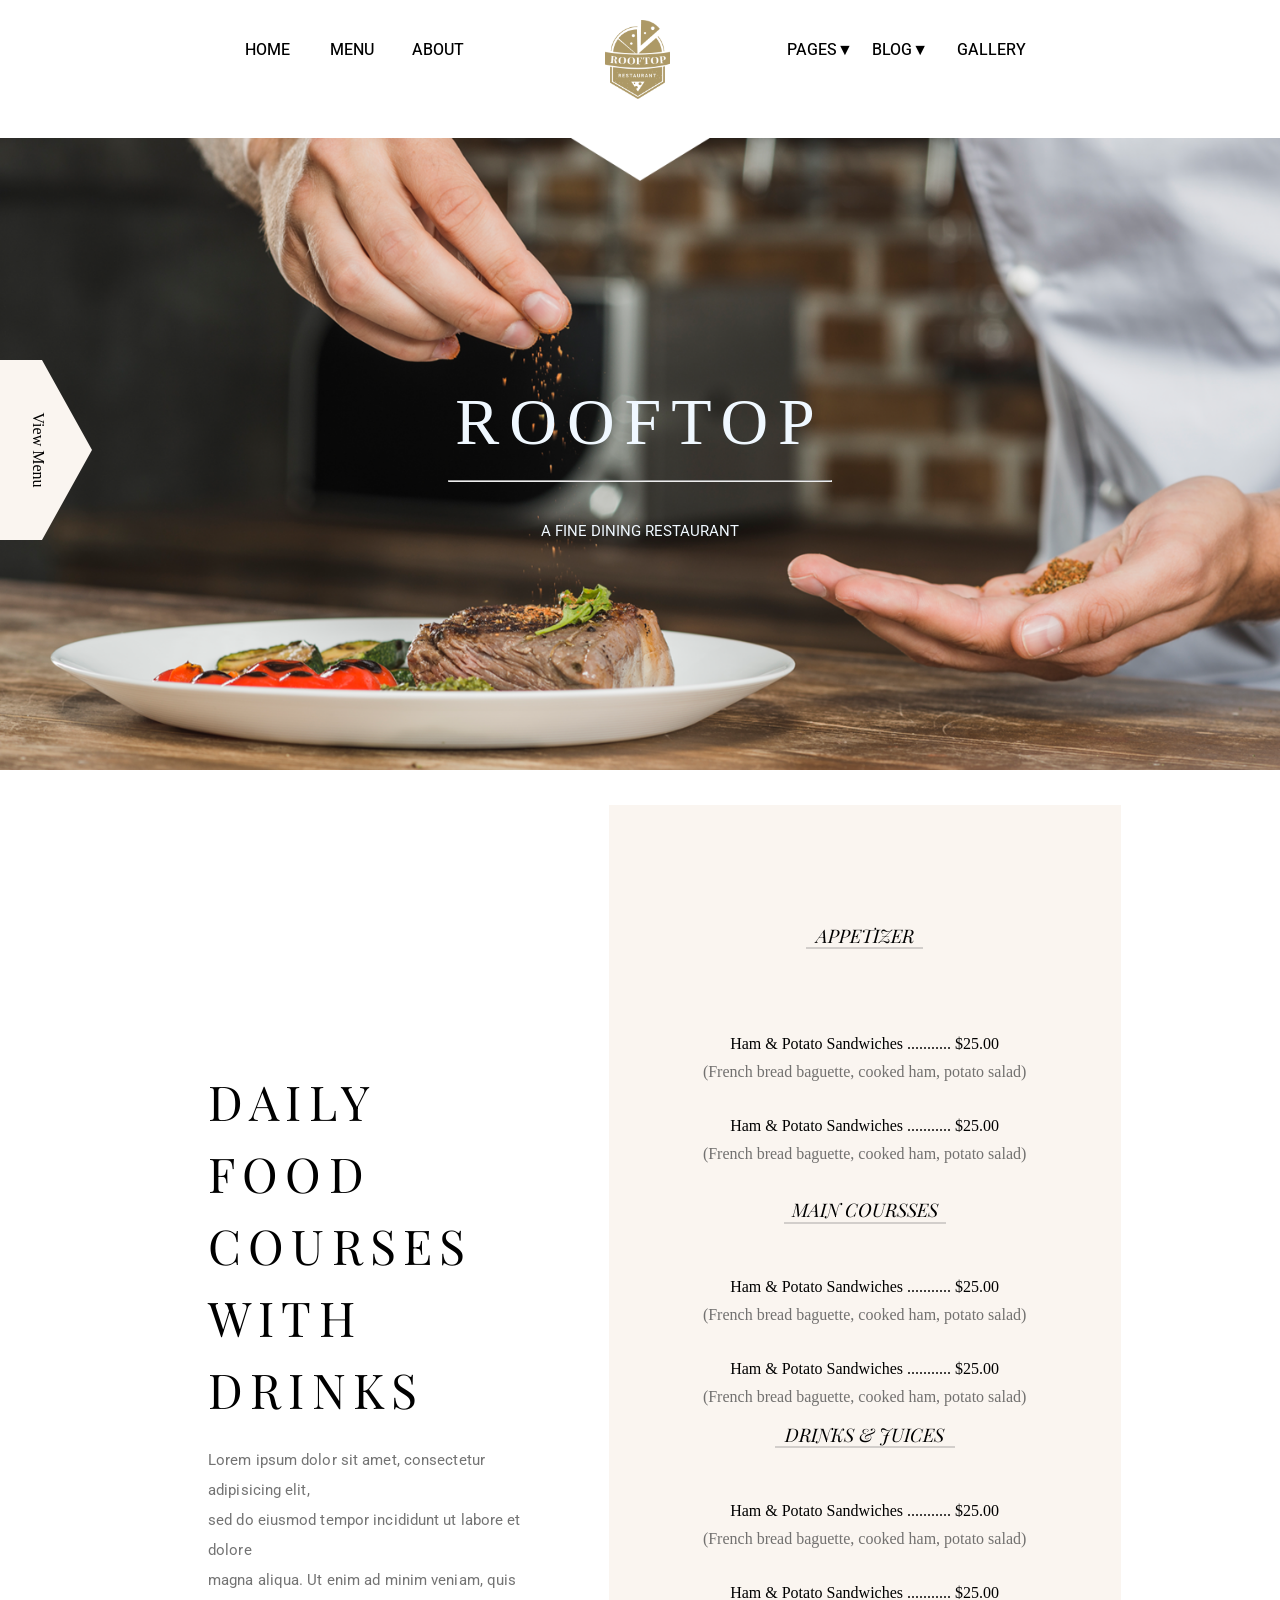
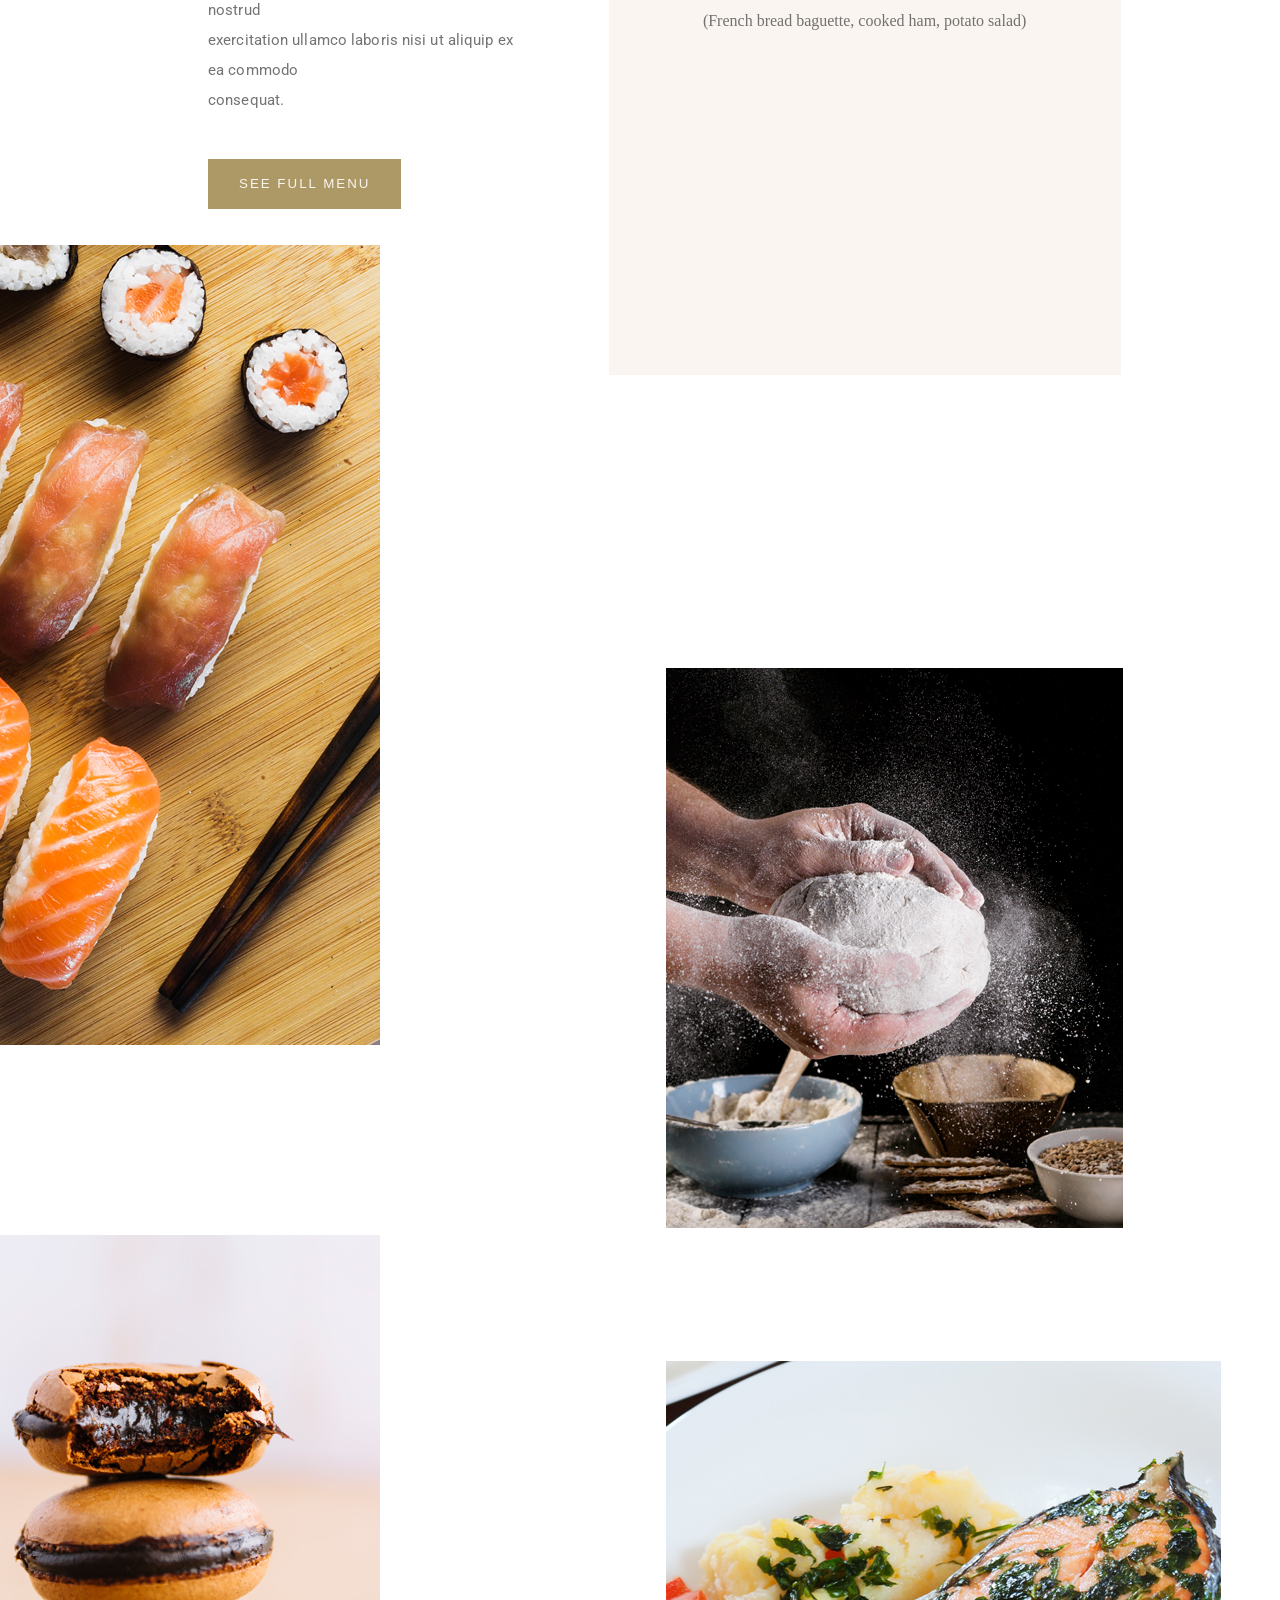
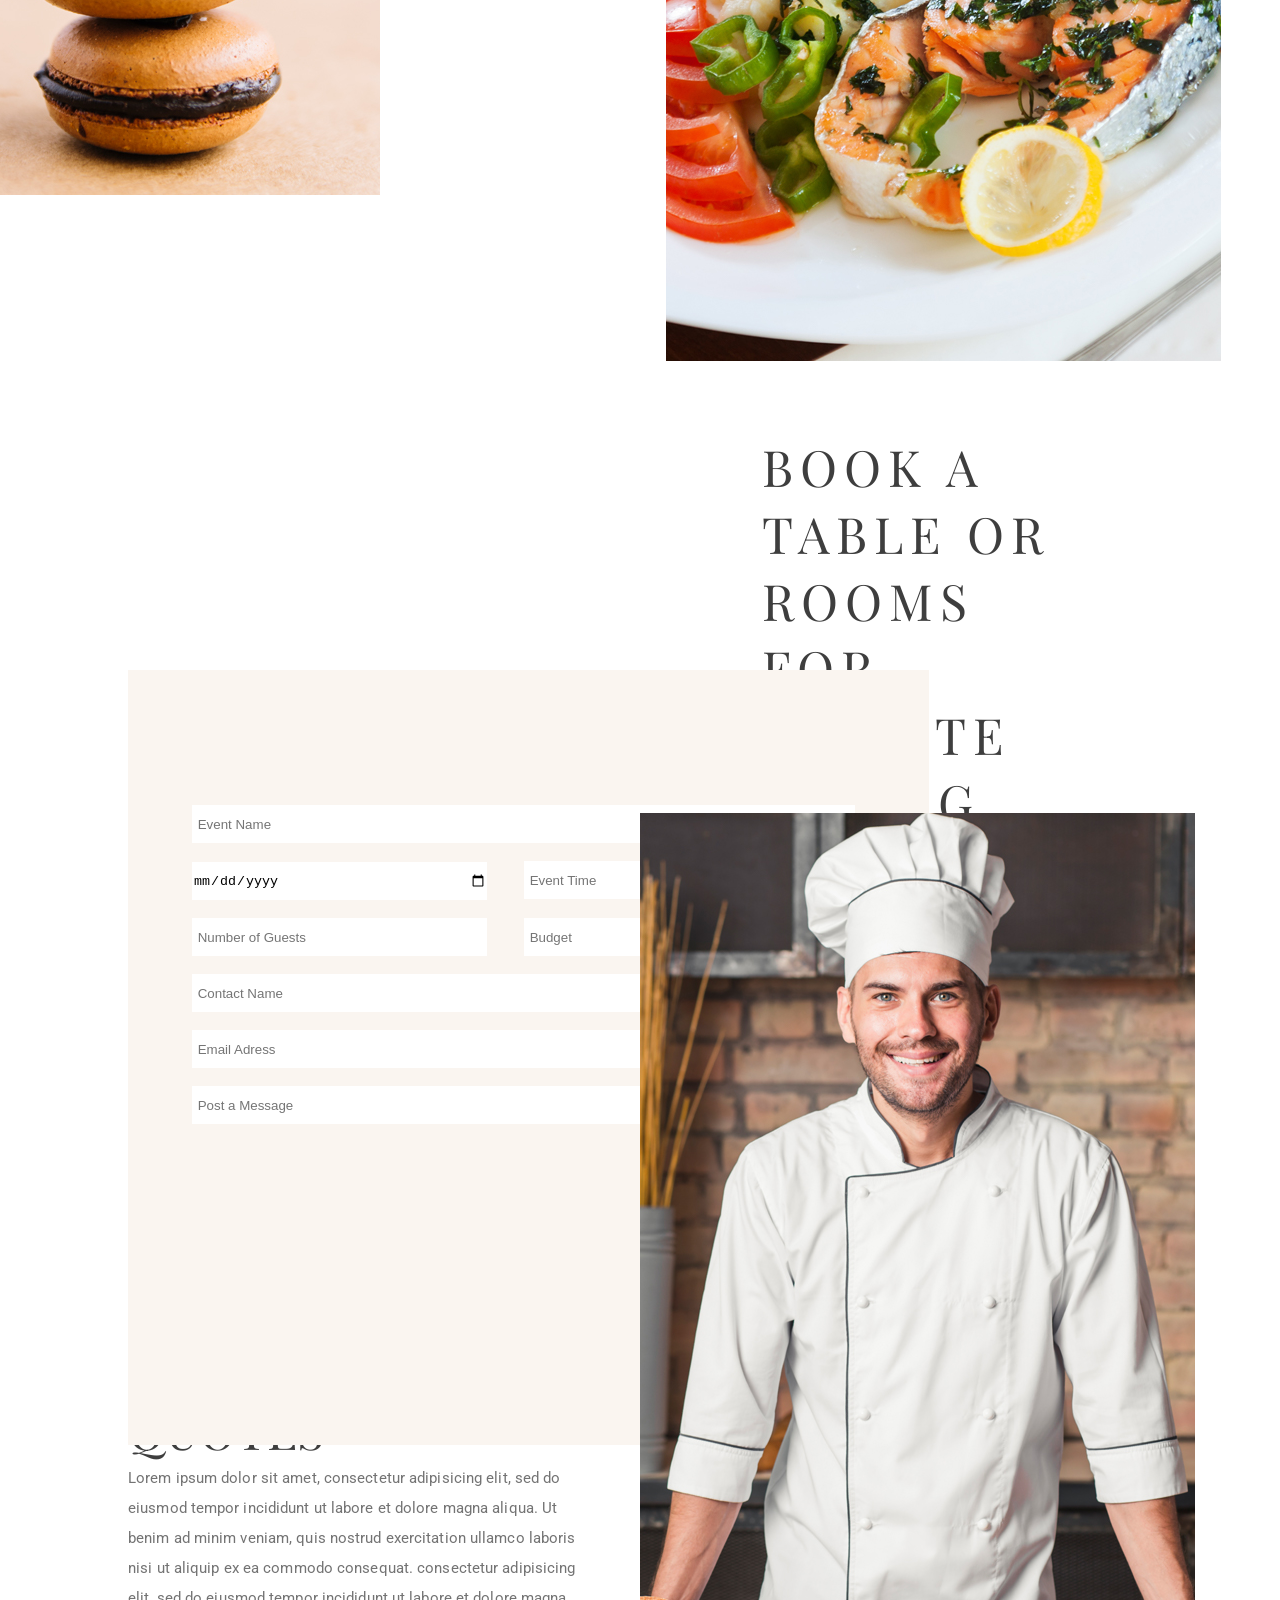
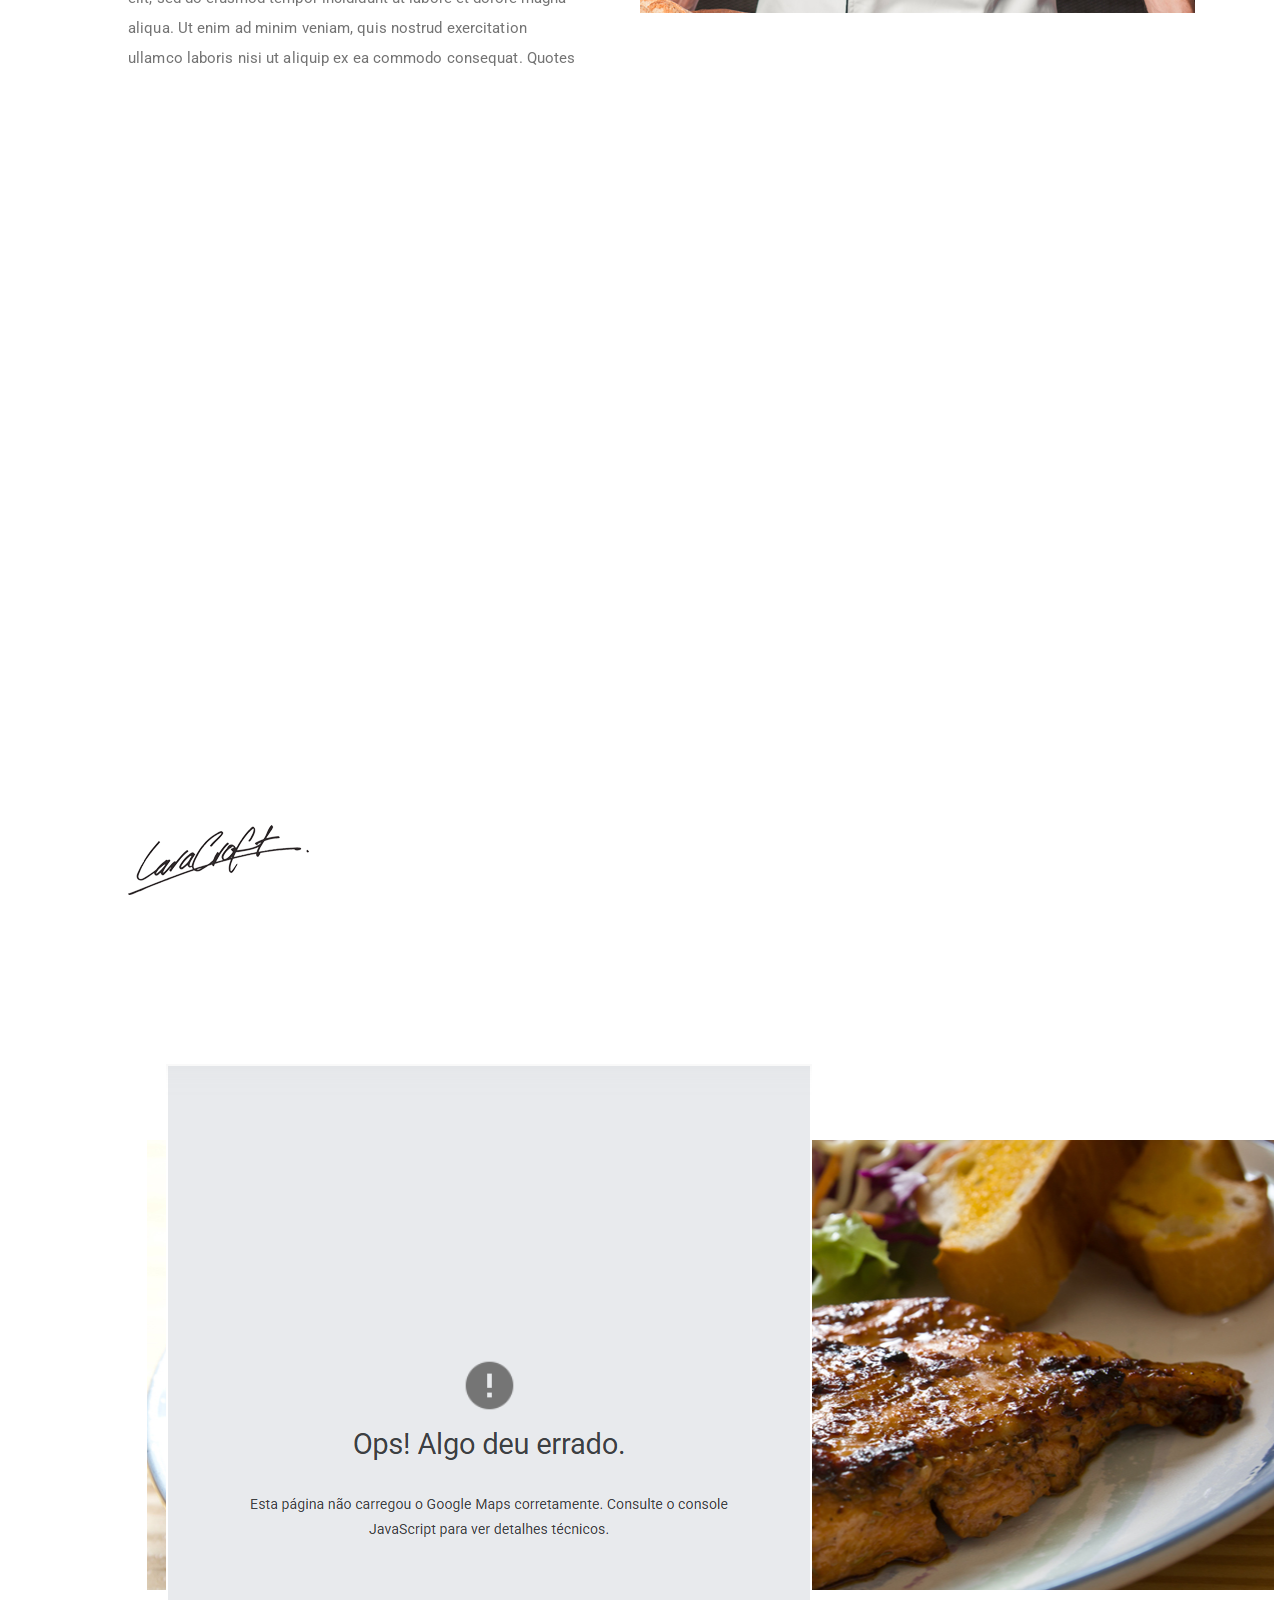
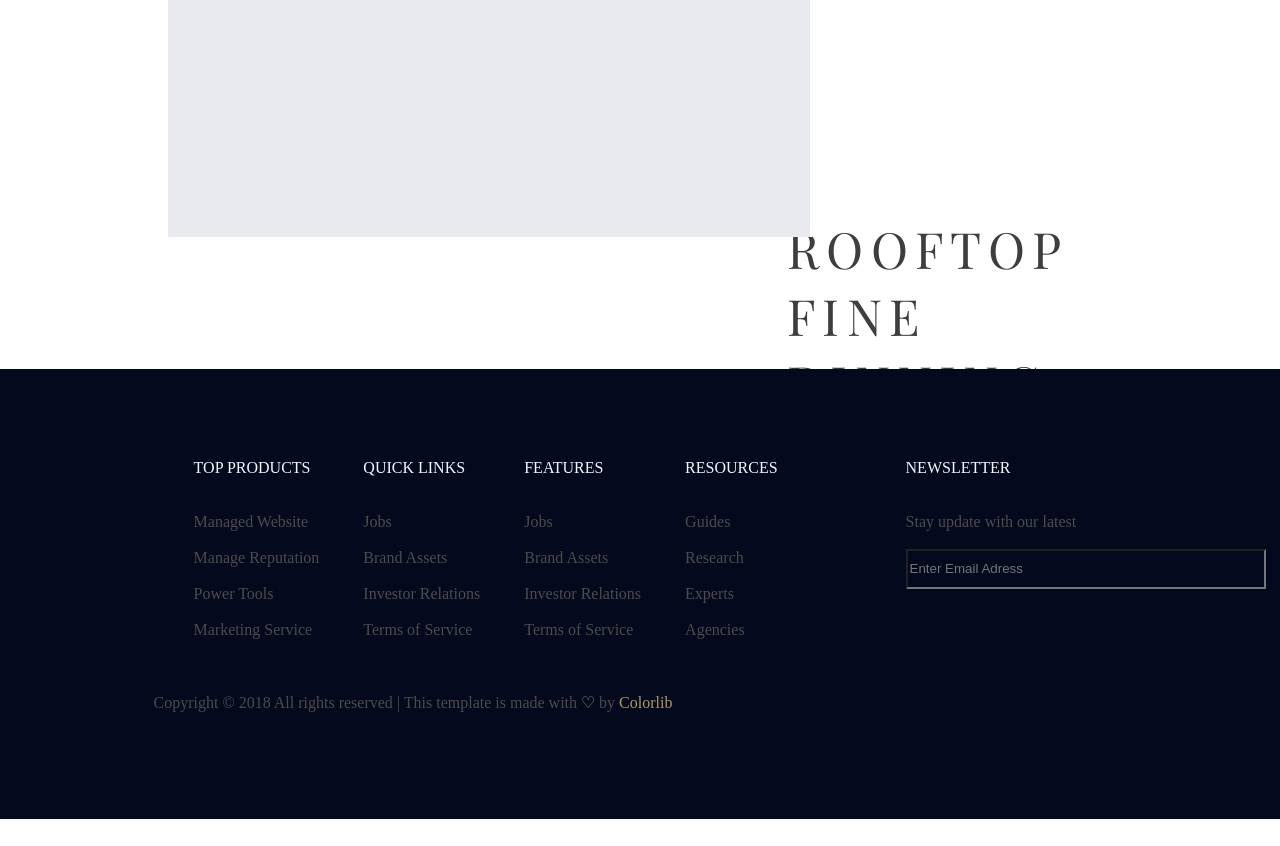
<file: ROOFTOP - SITE FINAL/INDEX.HTML>
<!DOCTYPE html>
<html lang="en">

<head>
    <meta charset="UTF-8">
    <meta name="viewport" content="width=device-width, initial-scale=1.0">
    <title>Rooftop Restaurant</title>
    <link rel="stylesheet" href="style.css">
</head>

<body>
    <div class="botaos-do-lado">
        <div class="view"><a href="">View Menu</a></div>
        <div class="book"><a href="">Book a table</a></div>
    </div>
    <header>
        <ul class="cabecalho">
            <li><a href="INDEX.HTML">Home</a></li>
            <li><a href="menu.html">Menu</a></li>
            <li><a href="about.html" class="about-espaco">About</a></li>
            <li id="logo"><img src="logo-rooftop.png"></li>
            <li class="button-collapse"><a href="INDEX.HTML">Pages▼</a>
                <ul>
                    <div class="dropdown">
                        <li>Contacts</li>
                        <br>
                        <li>Elements</li>
                    </div>
                </ul>
            </li>
            <li class="button-collapse"><a href="INDEX.HTML">Blog▼</a>
                <ul>
                    <div class="dropdown">
                        <li>Blog</li>
                        <br>
                        <li>Blog Detail</li>
                    </div>
                </ul>
            </li>
            <li><a href="gallery.html">Gallery</a></li>
        </ul>
    </header>
    <section id="section1">
        <div class="home-banner-text">
            <h1>ROOFTOP</h1>
            <hr>
            </hr>
            <p>A FINE DINING RESTAURANT</p>
        </div>
    </section>
    <section class="corpo-do-site">
        <div class="menu-esquerdo">
            <h1 id="titulo-daily">Daily Food<br>
                Courses<br>
                with Drinks
            </h1>
            <p>Lorem ipsum dolor sit amet, consectetur adipisicing elit,<br>sed do eiusmod tempor incididunt ut labore
                et
                dolore <br>magna aliqua. Ut enim ad minim veniam, quis nostrud <br> exercitation ullamco laboris nisi ut
                aliquip
                ex ea commodo <br>consequat.</p>
            <br> <br>
            <button id="button-menu"><a href="menu.html">SEE FULL MENU</a></button>
        </div>
        <div class="menu-direito">
            <div class="aperetivo">
                <h3>APPETIZER
                    <hr>
                </h3>
            </div>
            <br><br>
            <dl>
                <dt>Ham & Potato Sandwiches ........... $25.00</dt>
                <dd>(French bread baguette, cooked ham, potato salad)</dd>
                <br><br><br>
                <dt>Ham & Potato Sandwiches ........... $25.00</dt>
                <dd>(French bread baguette, cooked ham, potato salad)</dd>
            </dl>
            <br><br><br>
            <div class="course">
                <h3>MAIN COURSSES
                    <hr>
                </h3>
            </div>
            <br><br><br>
            <dl>
                <dt>Ham & Potato Sandwiches ........... $25.00</dt>
                <dd>(French bread baguette, cooked ham, potato salad)</dd>
                <br><br><br>
                <dt>Ham & Potato Sandwiches ........... $25.00</dt>
                <dd>(French bread baguette, cooked ham, potato salad)</dd>
            </dl>
            <br><br>
            <div class="drinks">
                <h3>DRINKS & JUICES
                    <hr>
                </h3>
            </div>
            <br><br><br>
            <dl>
                <dt>Ham & Potato Sandwiches ........... $25.00</dt>
                <dd>(French bread baguette, cooked ham, potato salad)</dd>
                <br><br><br>
                <dt>Ham & Potato Sandwiches ........... $25.00</dt>
                <dd>(French bread baguette, cooked ham, potato salad)</dd>
            </dl>
        </div>
        <section class="gallery">
            <div class="japones"><img id="sushi" src="sushi.jpg">
                <span>
                    <img class="soma-hoverin" src="pngwing.com.png">
                </span>
            </div>
            <div class="italiano"><img id="pasta" src="pastadough.jpg">
                <span>
                    <img class="soma-hoverin" src="pngwing.com.png">
                </span>
            </div>
            <div class="macarao"><img id="macaroon" src="macaroons.jpg">
                <span>
                    <img class="soma-hoverin" src="pngwing.com.png">
                </span>
            </div>
            <div class="peixe"><img id="filet" src="filetofish.jpg">
                <span>
                    <img class="soma-hoverin" src="pngwing.com.png">
                </span>
            </div>
        </section>
        </div>
    </section>
    </div>
    <section class="forms">
        <form>
            <div class="formulario">
                <input id="caixa-longa" placeholder=" Event Name" type="text">
                <br>
                <br>
                <input id="caixa-event-date" placeholder=" Event Date" type="date">

                <input id="caixa-pequena" placeholder=" Event Time" type="datetime">
                <br>
                <br>
                <input id="caixa-number-guests" placeholder=" Number of Guests" type="number">

                <input id="caixa-pequena" placeholder=" Budget" type="number">
                <br>
                <br>
                <input id="caixa-longa" placeholder=" Contact Name" type="text">
                <br>
                <br>
                <input id="caixa-longa" placeholder=" Email Adress" type="email">
                <br>
                <br>
                <input id="caixa-longa" placeholder=" Post a Message" type="text">
                <button class="botao-send-request">
                    <a href="INDEX.HTML">SEND REQUEST</a>
                </button>
            </div>
            <div class="texto-lado-forms">
                <h1>BOOK A <br> TABLE OR <br> ROOMS <br> FOR <br> PRIVATE <br> DINING</h1>
                <p>Lorem ipsum dolor sit amet, consectetur <br>
                    adipisicing elit, sed do eiusmod tempor <br>
                    incididunt ut labore et dolore magna aliqua. <br>
                    Ut enim ad minim veniam, quis nostrud <br>
                    exercitation ullamco laboris nisi ut aliquip <br>
                    ex ea commodo consequat.
                </p>
            </div>
        </form>
    </section>
    <section class="quotes">
        <div class="quotes-esquerda">
            <h1>CHEF’S <br>
                QUOTES
            </h1>
            <p>Lorem ipsum dolor sit amet, consectetur adipisicing elit, sed do <br> eiusmod tempor incididunt ut labore
                et dolore magna aliqua. Ut <br> benim ad minim veniam, quis nostrud exercitation ullamco laboris <br>
                nisi ut aliquip ex ea commodo consequat. consectetur adipisicing <br> elit, sed do eiusmod tempor
                incididunt ut labore et dolore magna <br> aliqua. Ut enim ad minim veniam, quis nostrud exercitation
                <br> ullamco laboris nisi ut aliquip ex ea commodo consequat. Quotes
            </p>
        </div>
        <div class="signature"><img src="signature.png"></div>
        <div class="chef"><img src="chefs-quotes.jpg" alt=""></div>
    </section>
    <section id="Chicken">
        <div class="chicken"></div>
    </section>
    <section id="localizacao">
        <div class="imagem-nao-encontrada">
            <img src="nao-disponivel.png" alt="">
        </div>
        <div class="rooftop-fine">
            <h1>
                Rooftop <br>
                Fine Dinning <br>
                Restaurant
            </h1>
            <br>
            <p>432 Wyandotte Ave, Lakewood, OH, 44107<br> <br>
                432 Wyandotte Ave, Lakewood, OH, 44107 <br> <br>
                012 44 (216) 785-9346 <br>
                012 44 (216) 785-9346 <br>
                012 44 (216) 785-9346 <br> <br>
                info@rooftoprestaurant.co.uk <br>
                support@rooftoprestaurant.com
            </p>
        </div>
    </section>
    <footer class="footer-titulo">
        <ul>
            <h4>TOP PRODUCTS</h4> <br><br>
            <il>Managed Website</il><br><br>
            <il>Manage Reputation</il><br><br>
            <il>Power Tools</il><br><br>
            <il>Marketing Service</il>
        </ul>
        <ul>
            <h4>QUICK LINKS</h4><br><br>
            <il>Jobs</il><br><br>
            <il>Brand Assets</il><br><br>
            <il>Investor Relations</il><br><br>
            <il>Terms of Service</il>
        </ul>
        <ul>
            <h4>FEATURES</h4><br><br>
            <il>Jobs</il><br><br>
            <il>Brand Assets</il><br><br>
            <il>Investor Relations</il><br><br>
            <il>Terms of Service</il>
        </ul>
        <ul>
            <h4>RESOURCES</h4><br><br>
            <il>Guides</il><br><br>
            <il>Research</il><br><br>
            <il>Experts</il><br><br>
            <il>Agencies</il>
        </ul>
        <ul id="newsletter">
            <h4>NEWSLETTER</h4><br><br>
            <il>Stay update with our latest</il><br><br>
            <form class="caixa-send-email">
                <input id="enter-email" placeholder="Enter Email Adress" type="email">
            </form>
        </ul>
        <br>
        <div id="copyright">
            Copyright © 2018 All rights reserved | This template is made with <span>♡</span> by <span>Colorlib</span>
        </div>
    </footer>
</body>

</html>
</file>
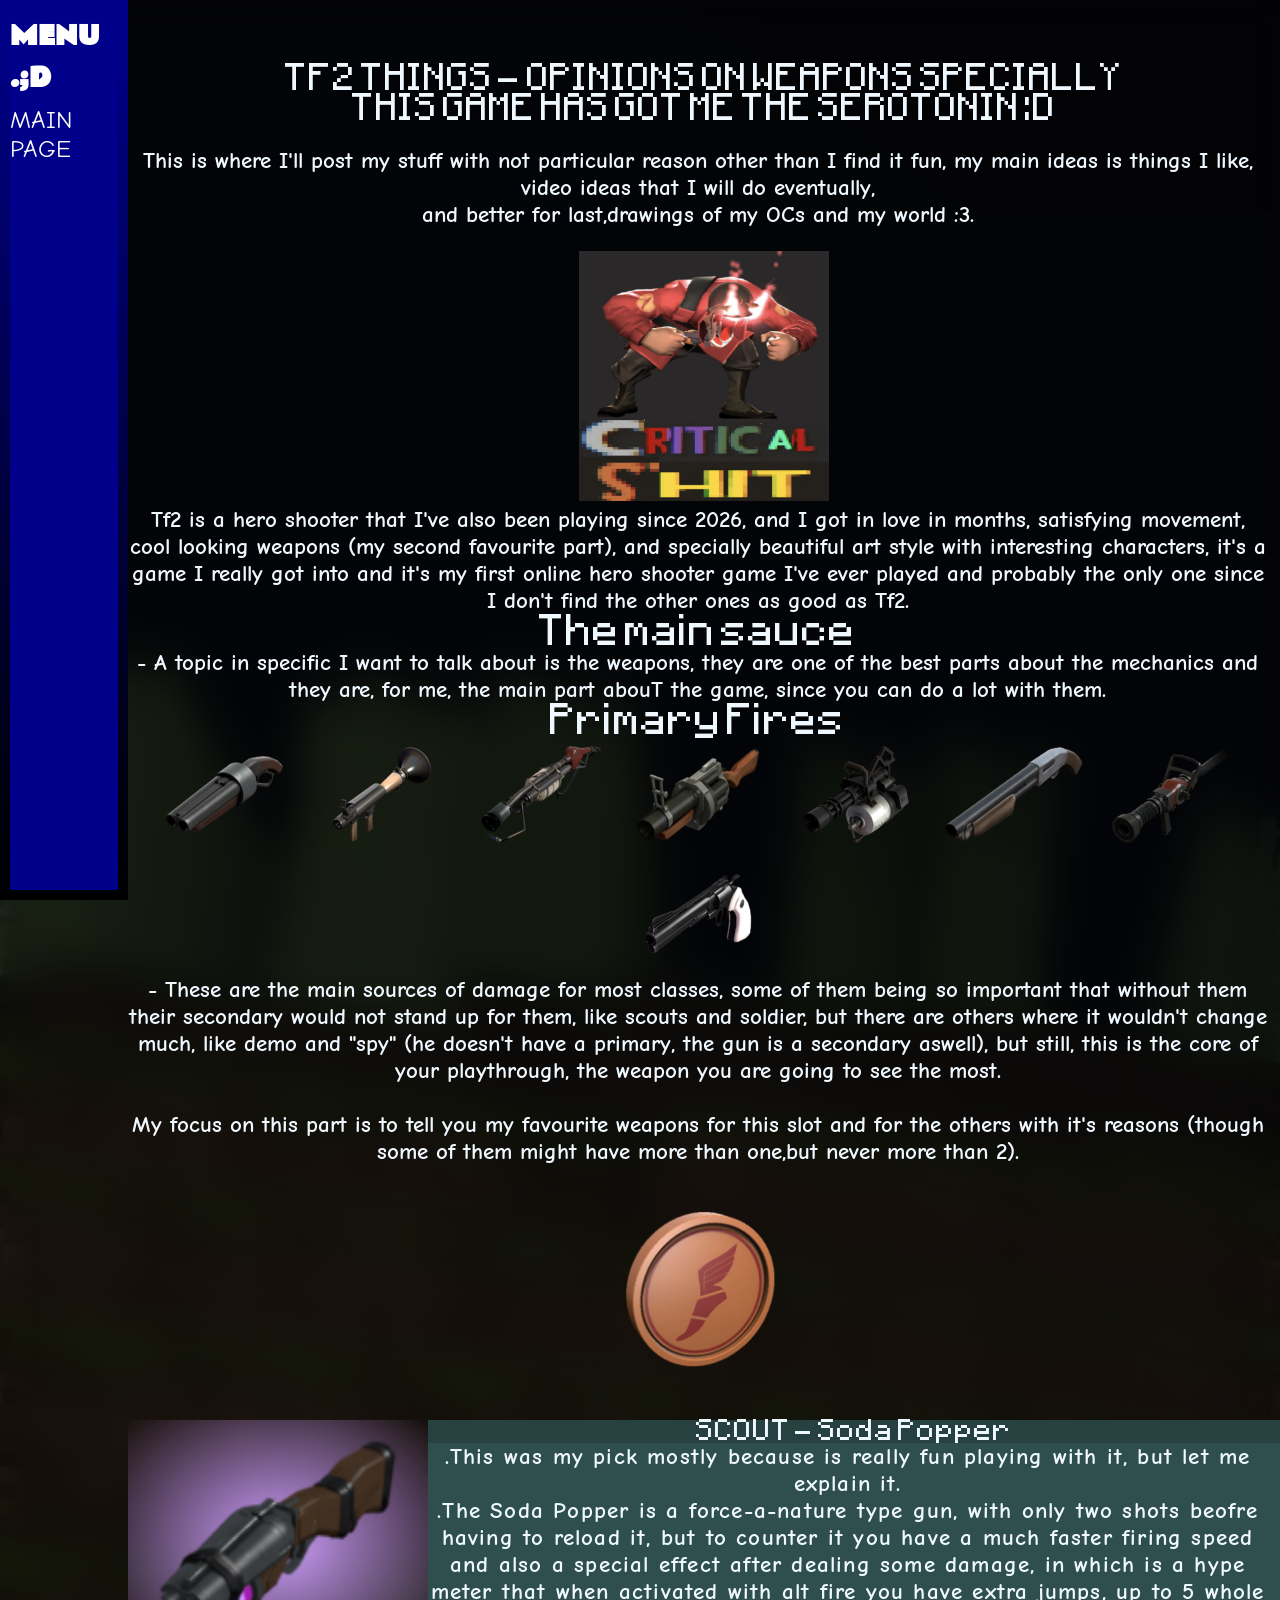
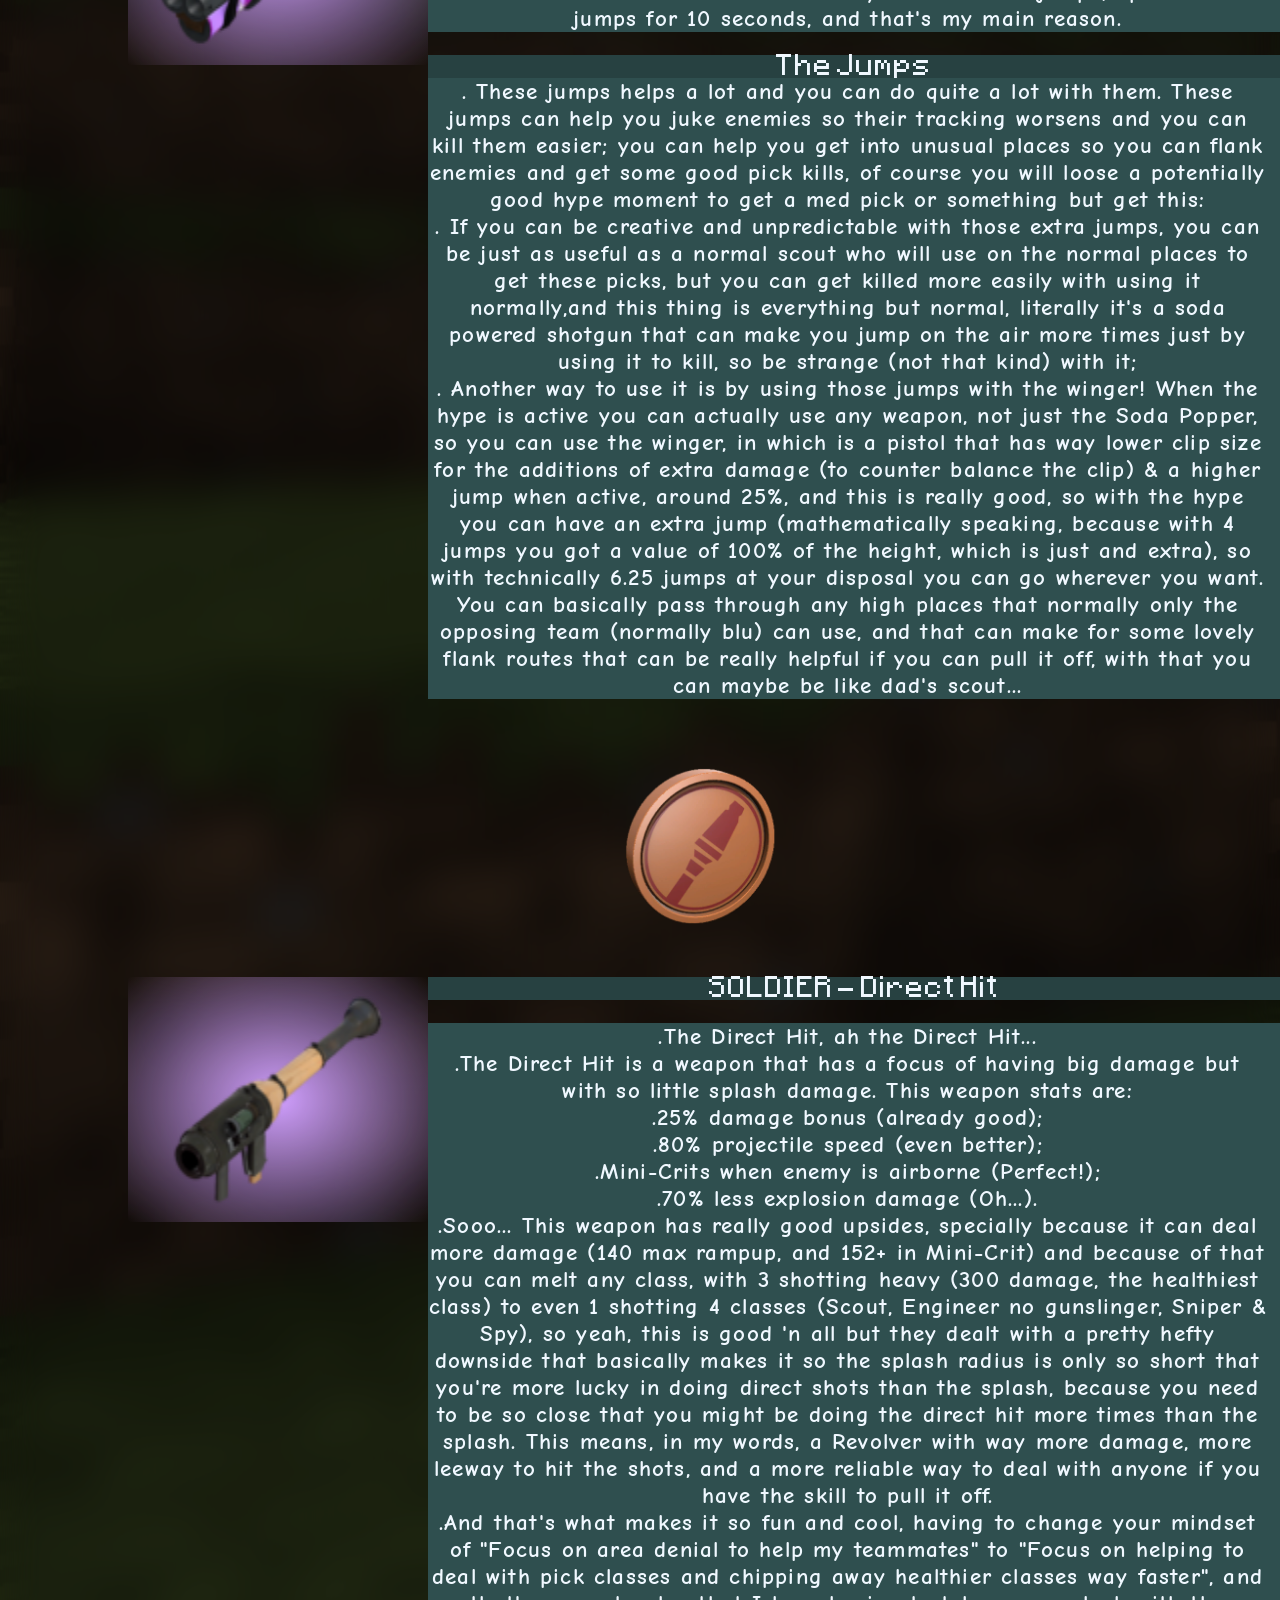
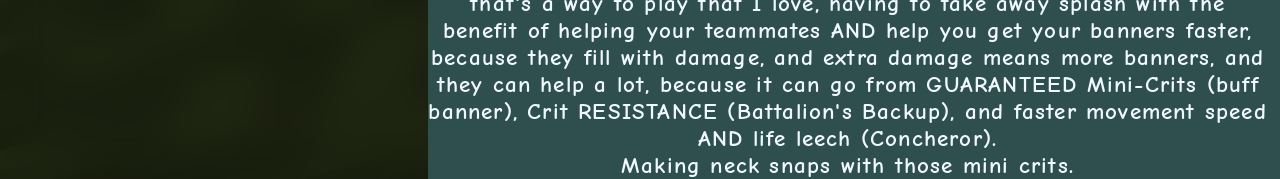
<file: Tf2-topics.html>
<!DOCTYPE html>
<html lang="en">

<head>
    <meta charset="UTF-8">
    <meta name="viewport" content="width=device-width, initial-scale=1.0">
    <title>Tf2 Things - INCON</title>
    <link rel="stylesheet" href="Tf2-topics.css">
</head>


<body>
    <header>
        <h1>MENU .;D</h1>
        <a href="index.html">MAIN PAGE</a>
    </header>
    <section id="corpo">
        <h1>TF2 THINGS - OPINIONS ON WEAPONS SPECIALLY</h1>
        <h2>THIS GAME HAS GOT ME THE SEROTONIN :D</h2>
        <br>
        <h3>This is where I'll post my stuff with not particular reason other than I find it fun,
            my main ideas is things I like, video ideas that I will do eventually, <br> and better
            for last,drawings of my OCs and my world :3.
        </h3>
        <br>
        <section id="imagem-exemplo">
            <img src="imagens/critical-sheet-soldier.jpg">
        </section>

        <h3>
            Tf2 is a hero shooter that I've also been playing since 2026, and I got in love in months, satisfying
            movement,
            cool looking weapons (my second favourite part), and specially beautiful art style with interesting
            characters,
            it's a game I really got into and it's my first online hero shooter game I've ever played and probably the
            only
            one since I don't find the other ones as good as Tf2.
            <br>
            <span>
                <h1>The main sauce</h1>
            </span> - A topic in specific I want to talk about is the weapons, they are one of the best parts
            about
            the mechanics and they are, for me, the main part abouT the game, since you can do a lot with them.
            <br>
            <span>
                <h1>Primary Fires</h1>
                <div id="primary-fire-carrousel">
                    <img src="imagens/Scattergun-icon.png" alt="">
                    <img src="imagens/Rocket_Launcher-icon.png" alt="">
                    <img src="imagens/Flame_Thrower-icon.png" alt="">
                    <img src="imagens/Grenade_Launcher-icon.png" alt="">
                    <img src="imagens/Minigun-icon.png" alt="">
                    <img src="imagens/Shotgun-icon.png" alt="">
                    <img src="imagens/Medi_Gun-best-primary-icon.png" alt="">
                    <img src="imagens/Revolver-icon.png" alt="">
                </div>
            </span> - These are the main sources of damage for most classes,
            some of them being so important that without them their
            secondary would not stand up for them, like scouts and soldier,
            but there are others where it wouldn't change
            much, like demo and "spy" (he doesn't have a primary, the gun is
            a secondary aswell), but still, this is the core of your playthrough,
            the weapon you are going to see the most.
            <br>
            <br>
            My focus on this part is to tell you my favourite weapons for
            this slot and for the others with it's reasons
            (though some of them might have more than one,but never more
            than 2).
        </h3>
        <img id="token-iscout" src="imagens/token_scout.png" alt="">
        <section id="scout-section">

            <img src="imagens/Soda_Popper.png" alt="">
            <div>

                <h1>SCOUT - Soda Popper</h1>
                <h3>.This was my pick mostly because is really fun playing
                    with it, but let me explain it.
                    <br>
                    .The Soda Popper is a force-a-nature type gun, with only
                    two shots beofre having to reload it, but to counter it
                    you have a much faster firing speed and also a special
                    effect after dealing some damage, in which is a hype
                    meter that when activated with alt fire you have extra
                    jumps, up to 5 whole jumps for 10 seconds, and that's
                    my main reason.
                </h3>
                <br>
                <h1>The Jumps</h1>
                <h3>
                    . These jumps helps a lot and you can do quite a lot with
                    them. These jumps can help you juke enemies so their
                    tracking worsens and you can kill them easier; you can
                    help you get into unusual places so you can flank enemies
                    and get some good pick kills, of course you will loose
                    a potentially good hype moment to get a med pick or
                    something but get this:
                    <br>. If you can be creative and unpredictable with those
                    extra jumps, you can be just as useful as a normal scout
                    who will use on the normal places to get these picks,
                    but you can get killed more easily with using it
                    normally,and this thing is everything but normal,
                    literally it's a soda powered shotgun that can make you
                    jump on the air more times just by using it to kill,
                    so be strange (not that kind) with it;
                    <br>. Another way to use it is by using those jumps with
                    the winger! When the hype is active you can actually use
                    any weapon, not just the Soda Popper, so you can use the
                    winger, in which is a pistol that has way lower clip size
                    for the additions of extra damage (to counter balance the
                    clip) & a higher jump when active, around 25%, and this is
                    really good, so with the hype you can have an extra jump
                    (mathematically speaking, because with 4 jumps you got a
                    value of 100% of the height, which is just and extra), so
                    with technically 6.25 jumps at your disposal you can go
                    wherever you want. You can basically pass through any
                    high places that normally only the opposing team (normally
                    blu) can use, and that can make for some lovely flank routes
                    that can be really helpful if you can pull it off, with that
                    you can maybe be like dad's scout...
                </h3>
                <br>
            </div>
        </section>
        <img id="token-souldier" src="imagens/token_soldier.png" alt="">
        <section id="soldier-section">
            <img src="imagens/Direct_Hit.png" alt="">
            <div>
                <h1>SOLDIER - Direct Hit</h1>
                <br>
                <h3>
                    .The Direct Hit, ah the Direct Hit...
                    <br>
                    .The Direct Hit is a weapon that has a focus of having big damage <!---->
                    but with so little splash damage. This weapon stats are:
                    <br>
                    .25% damage bonus (already good);
                    <br>
                    .80% projectile speed (even better);
                    <br>
                    .Mini-Crits when enemy is airborne (Perfect!);
                    <br>
                    .70% less explosion damage (Oh...).
                    <br>
                    .Sooo... This weapon has really good upsides, specially because it
                    can deal more damage (140 max rampup, and 152+ in Mini-Crit) and
                    because of that you can melt any class, with 3 shotting heavy
                    (300 damage, the healthiest class) to even 1 shotting 4 classes
                    (Scout, Engineer no gunslinger, Sniper & Spy), so yeah, this
                    is good 'n all but they dealt with a pretty hefty downside that
                    basically makes it so the splash radius is only so short that
                    you're more lucky in doing direct shots than the splash, because
                    you need to be so close that you might be doing the direct hit
                    more times than the splash. This means, in my words, a Revolver
                    with way more damage, more leeway to hit the shots, and a more
                    reliable way to deal with anyone if you have the skill to pull it
                    off.
                    <br>
                    .And that's what makes it so fun and cool, having to change your
                    mindset of "Focus on area denial to help my teammates" to "Focus
                    on helping to deal with pick classes and chipping away healthier
                    classes way faster", and that's a way to play that I love, having
                    to take away splash with the benefit of helping your teammates AND
                    help you get your banners faster, because they fill with damage, and
                    extra damage means more banners, and they can help a lot, because it
                    can go from GUARANTEED Mini-Crits (buff banner), Crit RESISTANCE 
                    (Battalion's Backup), and faster movement speed AND life leech 
                    (Concheror). 
                    <br>
                    Making neck snaps with those mini crits.
                </h3>
            </div>
        </section>
        
        <!--corpo-->
    </section>
</body>

</html>
</file>
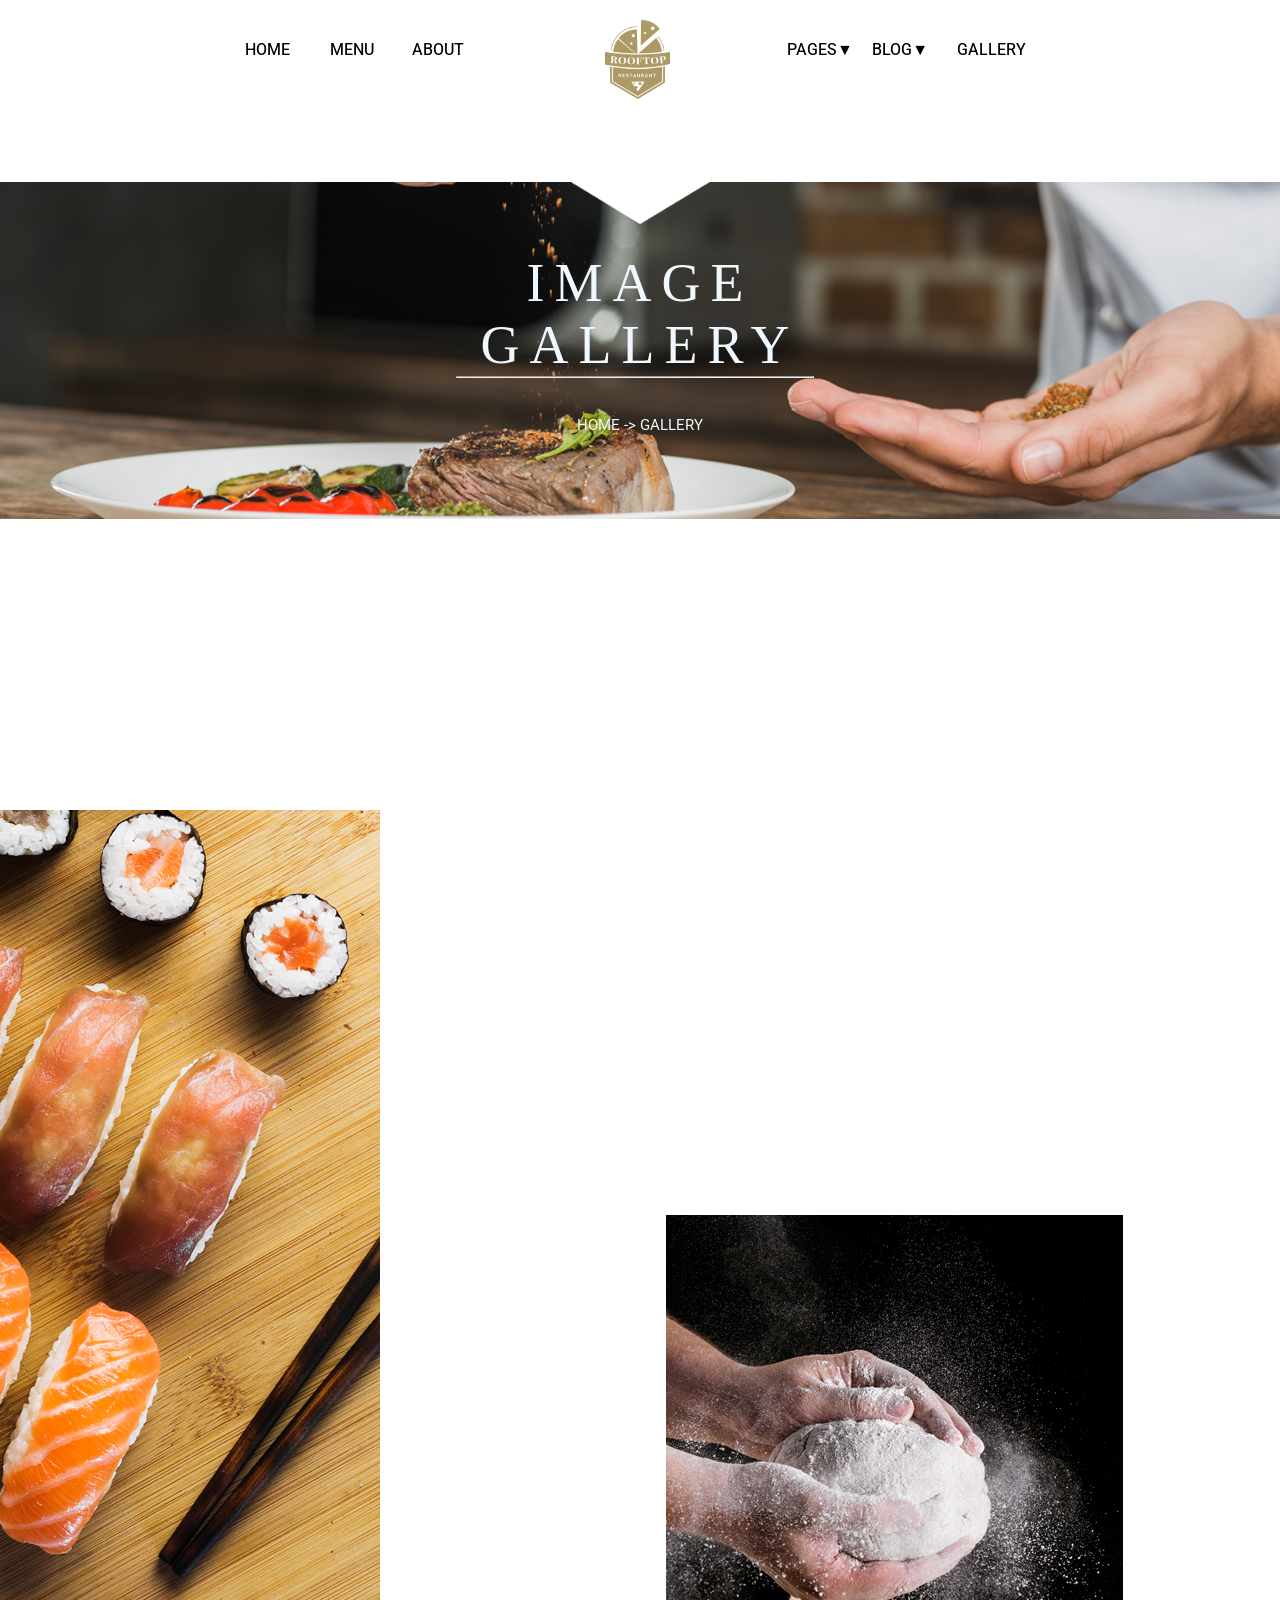
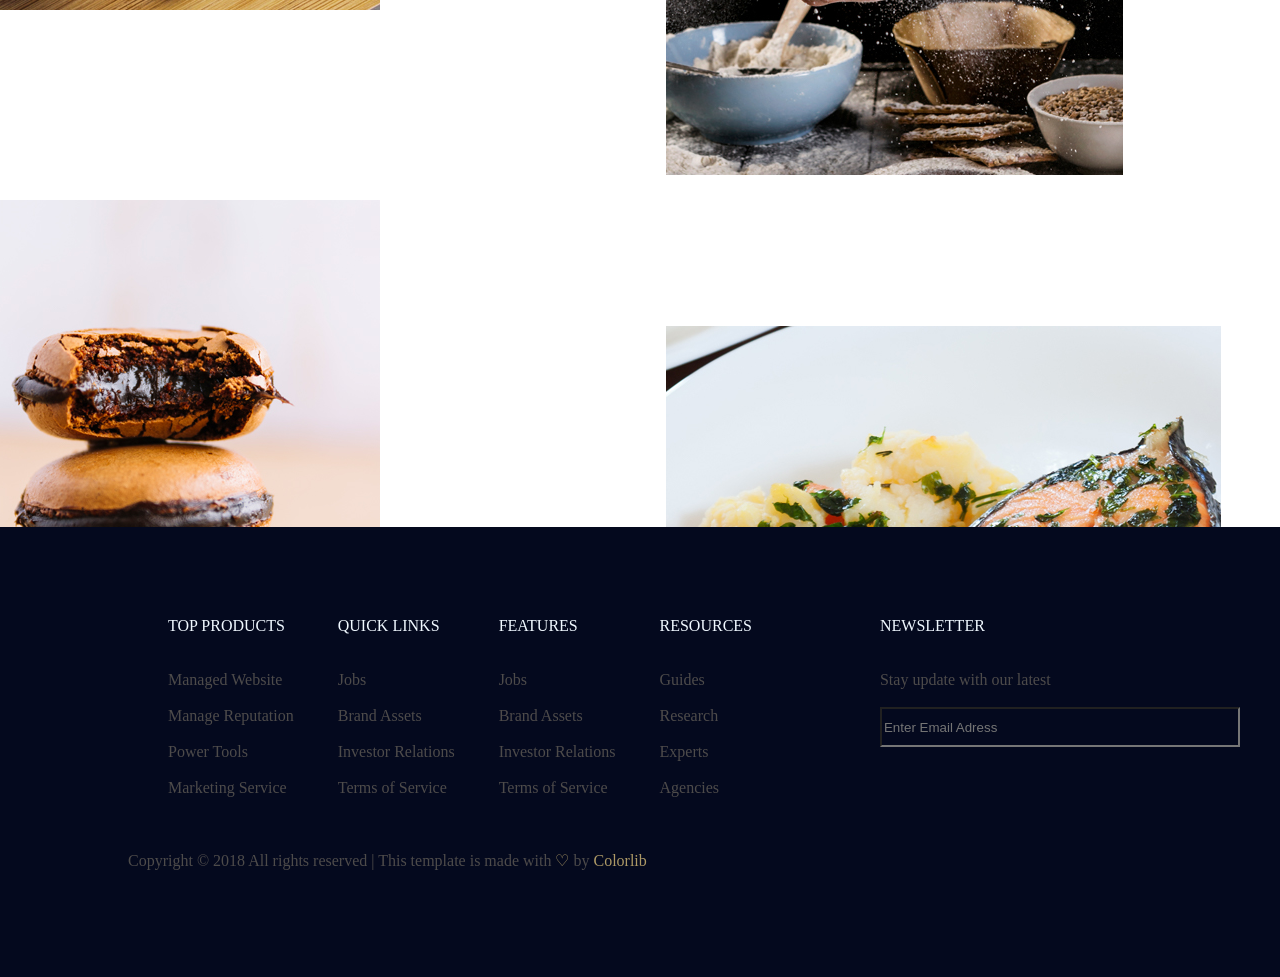
<file: ROOFTOP - SITE FINAL/gallery.html>
<!DOCTYPE html>
<html lang="en">

<head>
    <meta charset="UTF-8">
    <meta name="viewport" content="width=device-width, initial-scale=1.0">
    <title>Gallery</title>
    <link rel="stylesheet" href="gallery.css">
</head>

<body>
    <header>
        <ul class="cabecalho">
            <li><a href="INDEX.HTML">Home</a></li>
            <li><a href="menu.html">Menu</a></li>
            <li><a href="about.html" class="about-espaco">About</a></li>
            <li id="logo"><img src="logo-rooftop.png"></li>
            <li class="button-collapse"><a href="INDEX.HTML">Pages▼</a>
                <ul>
                    <div class="dropdown">
                        <li>Contacts</li>
                        <br>
                        <li>Elements</li>
                    </div>
                </ul>
            </li>
            <li class="button-collapse"><a href="INDEX.HTML">Blog▼</a>
                <ul>
                    <div class="dropdown">
                        <li>Blog</li>
                        <br>
                        <li>Blog Detail</li>
                    </div>
                </ul>
            </li>
            <li><a href="gallery.html">Gallery</a></li>
        </ul>
    </header>
    <section id="section1">
        <div class="home-banner-text">
            <h1>IMAGE GALLERY</h1>
            <hr>
            </hr>
            <p>HOME -> GALLERY</p>
        </div>
    </section>
    <section class="gallery">
        <div class="japones"><img id="sushi" src="sushi.jpg">
        </div>
        <div class="italiano"><img id="pasta" src="pastadough.jpg">
        </div>
        <div class="macarao"><img id="macaroon" src="macaroons.jpg">
        </div>
        <div class="peixe"><img id="filet" src="filetofish.jpg">
        </div>
    </section>
    </div>
    </section>
    <footer class="footer-titulo">
        <ul>
            <h4>TOP PRODUCTS</h4> <br><br>
            <il>Managed Website</il><br><br>
            <il>Manage Reputation</il><br><br>
            <il>Power Tools</il><br><br>
            <il>Marketing Service</il>
        </ul>
        <ul>
            <h4>QUICK LINKS</h4><br><br>
            <il>Jobs</il><br><br>
            <il>Brand Assets</il><br><br>
            <il>Investor Relations</il><br><br>
            <il>Terms of Service</il>
        </ul>
        <ul>
            <h4>FEATURES</h4><br><br>
            <il>Jobs</il><br><br>
            <il>Brand Assets</il><br><br>
            <il>Investor Relations</il><br><br>
            <il>Terms of Service</il>
        </ul>
        <ul>
            <h4>RESOURCES</h4><br><br>
            <il>Guides</il><br><br>
            <il>Research</il><br><br>
            <il>Experts</il><br><br>
            <il>Agencies</il>
        </ul>
        <ul id="newsletter">
            <h4>NEWSLETTER</h4><br><br>
            <il>Stay update with our latest</il><br><br>
            <form class="caixa-send-email">
                <input id="enter-email" placeholder="Enter Email Adress" type="email">
            </form>
        </ul>
        <br>
        <div id="copyright">
            Copyright © 2018 All rights reserved | This template is made with <span>♡</span> by <span>Colorlib</span>
        </div>
    </footer>
</body>

</html>
</file>
<file: ROOFTOP - SITE FINAL/style.css>
/*FONTES UTILIZADAS*/
@import url('https://fonts.googleapis.com/css2?family=Playfair+Display:ital,wght@0,400..900;1,400..900&display=swap');
@import url('https://fonts.googleapis.com/css2?family=Roboto:ital,wght@0,100..900;1,100..900&display=swap');

/*COISAS QUE AFETA TODO O SITE*/
* {
    box-sizing: border-box;
    margin: 0;
}

/*BANNER - PRIMEIRA COISA QUE SE VER AO ENTRAR NO SITE*/

.cabecalho {
    z-index: 999 !important;
}

header ul a {
    padding: 10px 0;
    font-family: "Roboto", "sans-serif";
    font-weight: 450;
    text-transform: uppercase;
    padding-right: -5rem;
    padding-left: -5rem;
    transition: 0.5s ease;
}

header ul li {
    display: inline-block;
    width: 4%;
    margin-right: 30px;
}

header ul li a {
    padding-bottom: 20px;
    text-decoration: none;
    color: black;
}

header ul {
    padding: 0;
}

header>a:hover {
    color: #ad9966;
}

.dropdown {
    background-color: #fff;
    padding-right: 10px;
}

#logo {
    width: 20%;
    padding-top: 20px;
    vertical-align: middle;
    padding-left: 1%;
}

#logo img {
    position: relative;
    align-items: center;
    padding-left: 5%;
    width: 77px;
    height: 79px;
}

header {
    text-align: center;
    position: sticky;
    top: 0;
    background-color: #fff;
    z-index: 10;
}

header ul a {
    text-decoration: none;
    outline: 0;
    color: #fff;
}

header>p {

    font-size: 15px;
    margin: 0 0 50px;
    font-family: "Roboto", sans-serif;
}

#section1 {
    height: 78vh;
    width: 100%;
    background-image: url(header-bg-rooftop.png);
    background-repeat: no-repeat;
    background-size: contain;
    background-position: center;
    position: relative;
}

.home-banner-text {
    width: 30%;
    text-align: center;
    position: relative;
    left: 35%;
    top: 40%;
    color: aliceblue;
    font-size: 55px;
    font-weight: 100;
}

.home-banner-text h1 {
    letter-spacing: 10px;
    font-size: larger;
    font-weight: 100;
    text-align: center;
    padding-bottom: 20px;
}

.home-banner-text p {
    font-weight: 400;
    padding-top: 40px;
    font-size: 15px;
    margin: 0 0 50px;
    font-family: "Roboto", sans-serif;
}

/*BOTÕES DO LADO DA TELA - USADOS PARA LEVAR AO VIEW MENU E BOOK A TABLE*/

.view {
    width: 92px;
    height: 180px;
    background-image: url(view-menu-rooftop.png);
    position: fixed;
    top: 40%;
    line-height: 180px;
    transition: 0.5s;
    z-index: 1;
}

.book {
    width: 92px;
    height: 180px;
    background-image: url(book-table.png);
    position: fixed;
    top: 40%;
    z-index: 1;
    left: 190vh;
    line-height: 180px;
    transition: 0.5s;
}

.view a {
    transform: rotate(90deg);
    display: inline-block;
    transition: 0.5s;
    color: black;
}

.book a {
    transform: rotate(-90deg);
    transition: 0.5s;
    display: inline-block;
}

.view:hover a {
    transform: rotate(0deg);
}

.book:hover a {
    transform: rotate(0deg);
}

.botaos-do-lado .book a {
    text-decoration: none;
    outline: 0;
    color: #fff;
}

.botaos-do-lado .view a {
    text-decoration: none;
    outline: 0;
}

/*PARTE ABAIXO DO BANNER - MENU E OUTRAS COISAS*/

#button-menu a {
    text-decoration: none;
    color: #FAF5F0;
}

#button-menu a:hover {
    color: #ad9966;
    transition: 0.5s ease;
}

.menu-esquerdo {
    display: inline-block;
    padding-bottom: 30vh;
    width: 35%;
    font-size: larger;
    letter-spacing: 7px;
    margin: 80px;
}

.menu-esquerdo h1 {
    font-family: "Playfair Display", serif;
    color: rgb(0, 0, 0);
}

.menu-esquerdo p {
    color: #464646c1;
    letter-spacing: 0.1px;
    line-height: 30px;
    font-family: "Roboto", sans-serif;
    font-size: 15px;
    font-weight: 400;
}

.menu-direito {
    position: absolute;
    vertical-align: middle;
    display: inline-block;
    width: 40%;
    height: 130%;
    background-color: #faf5f0;
    text-align: center;
    z-index: -10;
}

.menu-direito hr {
    width: 13vh;
    height: 2px;
    text-align: center;
    border: none;
    margin: auto;
    background-color: #7777774e;
}

.menu-direito p {
    font-weight: 500;
    box-sizing: border-box;
}

.menu-direito dd {
    color: #464646c1;
    margin-top: 10px;
    margin-bottom: -2vh;
}

.menu-direito h3 {
    font-family: "Playfair Display", serif;
    color: #000;
    line-height: 1.2em;
    margin-bottom: 0;
    margin-top: 0;
    font-weight: normal;
    font-style: italic;
}

.corpo-do-site {
    padding-left: 10%;
    padding-right: 10%;
    align-items: center;
    margin-right: 12vh;
}

#titulo-daily {
    padding-top: 20vh;
    margin-bottom: 20px;
    font-size: 48px;
    line-height: 1.5;
    letter-spacing: 7.2px;
    text-transform: uppercase;
    font-weight: 100;
}

#button-menu {
    line-height: 48px;
    padding: 0 30px;
    border-radius: 0px;
    background: #ad9966;
    border: 1px solid #ad9966;
    color: #fff;
    display: inline-block;
    font-weight: normal;
    position: relative;
    letter-spacing: 2px;
    transition: all 0.4s ease 0s;
    cursor: pointer;
}

#button-menu:hover {
    text-decoration: none;
    color: #ad9966;
    background-color: #fff;
    transition: 0.5s ease;
}

.button-collapse {
    position: relative;
}

.button-collapse>ul {
    padding: 0;
    position: absolute;
    width: 150%;
    height: 15vh;
    padding-top: 5vh;
    z-index: -10;
    background-color: aliceblue;
    opacity: 0;
    text-align: center;
    list-style: none;

}

.button-collapse li {
    height: 5vh;
}

.button-collapse:hover ul {
    opacity: 1;
    z-index: 10;
}

.aperetivo {
    padding-top: 120px;
    margin-bottom: 50px;
}

.drinks hr {
    width: 20vh;
}

.course hr {
    width: 18vh;

}

/*IMAGENS PARA AMOSTRAR*/

.gallery img {
    transition: 0.4s ease;
    align-items: center;
}

.gallery {
    width: 60%;
    margin: auto;
}

.soma-hoverin {
    z-index: 1;
    position: absolute;
    top: 50%;
    left: 50%;
}

.soma-hoverin:hover {
    z-index: 10;
    background-image: url(pngwing.com.png);
}

.gallery>img:hover {
    color: #000;
}


.japones {
    display: inline-block;
    overflow: hidden;
    position: absolute;
    top: 205%;
    right: 100vh;
    width: 648;
    height: 450;
    z-index: 0;
}

#sushi:hover {
    filter: brightness(40%);
    transform: scale(1.2);
    background-image: url(pngwing.com.png);
}

.italiano {
    display: inline-block;
    position: absolute;
    overflow: hidden;
    height: 700;
    width: 545;
    left: 52%;
    top: 252%;
    z-index: 1;
}

#pasta:hover {
    filter: brightness(40%);
    transform: scale(1.2);
    background-image: url(pngwing.com.png);
}

.macarao {
    position: absolute;
    overflow: hidden;
    right: 100vh;
    top: 315%;
}

#macaroon:hover {
    filter: brightness(40%);
    transform: scale(1.2);
    background-image: url(pngwing.com.png);
}

.peixe {
    position: absolute;
    display: inline-block;
    overflow: hidden;
    top: 329%;
    left: 52%;
}

#filet:hover {
    filter: brightness(40%);
    transform: scale(1.2);
}

/*FORMULÁRIO*/

.forms {
    padding-top: 50vh;
}

.formulario {
    background-color: #FAF5F0;
    font: "Roboto", "sans serif";
    position: absolute;
    top: 430%;
    height: 638px;
    width: 89vh;
    padding-left: 5%;
    padding-top: 15vh;
    margin-left: 10%;
    padding-bottom: 50%;
    z-index: 1;
}

.botao-send-request {
    line-height: 48px;
    border-radius: 1px;
    background-color: #000000;
    border: 1px solid #000000;
    margin-left: 64.5%;
    margin-top: 5%;
    letter-spacing: 2px;
    padding-left: 10px;
    padding-right: 10px;
}

.botao-send-request>a {
    color: #fff;
    text-decoration: none;
    font-weight: normal;
    z-index: 3;
    cursor: pointer;
}

#botao-send-request:hover {
    text-decoration: none;
    color: #ad9966;
    background-color: #fff;
    transition: 0.5s ease;
}

.texto-lado-forms {
    position: relative;
    padding-left: 55%;
    padding-top: 80%;
    z-index: -10;
}

.texto-lado-forms h1 {
    text-align: start;
    color: #000000c1;
    font-family: "Playfair Display", sans-serif;
    font-weight: 400;
    font-size: 50px;
    padding-left: 10%;
    letter-spacing: 7.2px;
}

.texto-lado-forms p {
    text-align: start;
    color: #464646c1;
    letter-spacing: 0.1px;
    line-height: 30px;
    font-family: "Roboto", sans-serif;
    font-size: 15px;
    font-weight: 400;
    padding-left: 10%;
    padding-bottom: 10%;
}

#caixa-longa {
    width: 90%;
    height: 38px;
    border: none;
}

#caixa-pequena {
    border: none;
    width: 45%;
    height: 38px;
}

#caixa-event-date {
    border: none;
    width: 40%;
    height: 38px;
    margin-right: 4.5%;
}

#caixa-number-guests {
    border: none;
    width: 40%;
    height: 38px;
    margin-right: 4.5%;
}

/*CHEF'S QUOTES - ABAIXO DO FORMULÁRIO*/

.chef {
    position: relative;
    padding: 50%;
    bottom: 100vh;
    z-index: 2;
}

.quotes{
    max-height: 100vh;
}

.quotes-esquerda {
    position: absolute;
    padding-top: 20%;
    padding-left: 10%;
    z-index: -3;
}

.quotes-esquerda>h1 {
    text-align: start;
    color: #000000c1;
    font-family: "Playfair Display", sans-serif;
    font-weight: 400;
    font-size: 50px;
}

.quotes-esquerda>p {
    text-align: start;
    color: #464646c1;
    letter-spacing: 0.1px;
    line-height: 30px;
    font-family: "Roboto", sans-serif;
    font-size: 15px;
    font-weight: 400;
}

.signature {
    position: absolute;
    top: 625%;
    left: 10%;
}

/*IMAGEM DE UM FRNAGO QUE FICA SE ARRASTANDO MAS QUE NAO PRECISA FAZER A ANIM*/

#Chicken {
    padding-left: 11.5%;
    padding-top: 9%;
}

.chicken {
    background-image: url(callaction-bg.jpg);
    background-repeat: no-repeat;
    position: absolute;
    height: 80vh;
    width: 88%;
    top: 660%;
    margin-bottom: -100%;
}

/*PARTE DA LOCALIZAÇÃO DO RESTAURANTE-------------------------------*/

.imagem-nao-encontrada {
    position: relative;
    padding-left: 13%;
    padding-top: 45%;
}

.rooftop-fine {
    position: absolute;
    z-index: -2;
    top: 735%;
    left: 58%;
    z-index: -10;
    width: 35%;
    

}

.rooftop-fine h1 {
    text-align: start;
    color: #000000c1;
    font-family: "Playfair Display", sans-serif;
    font-weight: 400;
    font-size: 50px;
    padding-left: 10%;
    letter-spacing: 7.2px;
    text-transform: uppercase;
}

.rooftop-fine p {
    text-align: start;
    color: #464646c1;
    letter-spacing: 0.1px;
    line-height: 30px;
    font-family: "Roboto", sans-serif;
    font-size: 15px;
    font-weight: 400;
    padding-left: 10%;
    padding-bottom: 10%;
}

/*FOOTER - ÚLTIMA PARTE DO SITE*/

.footer-titulo {
    background-color: #04091e;
    height: 50vh;
    margin-top: 10%;
    padding-left: 12%;
}

.footer-titulo>ul {
    display: inline-block;
    padding-top: 10vh;
}

.footer-titulo>ul>li {
    display: inline-block;
}

.footer-titulo h4 {
    color: aliceblue;
    text-transform: uppercase;
    font-weight: 100;
}

.footer-titulo>ul {
    color: #f6e1af4e;
}

#newsletter {
    position: absolute;
    padding-left: 10%;
    padding-bottom: 10%;
}

#enter-email {/*LINHA 666 kkkk Demonhas `°w°´*/
    width: 40vh;
    height: 40px;
    background: transparent;
    border: bold 1px #f6e1af80;
}

#copyright {
    color: #f6e1af4e;
    padding-top: 6vh;
}

#copyright>span{
    color: #ad9966;
}
</file>
<file: Tf2-topics.css>
/*FONTES*/
@import url('https://fonts.googleapis.com/css2?family=Comic+Neue:ital,wght@0,300;0,400;0,700;1,300;1,400;1,700&family=Rammetto+One&display=swap');

@font-face {
    font-family: 'Mojangles';
    src: url(Mojang-Regular.woff2);
}

/*nome: font-family: "Rammetto One", sans-serif;*/
/*nome: font-family: "Comic Neue", cursive;*/
/*/FONTES*/
/*TODO O SITE*/
* {
    padding: 0;
    margin: 0;
    box-sizing: border-box;

}

body {
    background-image: url("imagens/Sugar Cane.png");
    background-repeat: no-repeat;
    background-size: cover;
    backdrop-filter: blur(20px);
}

/*/TODO O SITE*/
/*BODY - Header*/


header {
    width: 10vw;
    height: 100vh;
    position: absolute;
    background-color: darkblue;
    border: 10px solid transparent;
    border-image: linear-gradient(to bottom, darkblue, black) 1;
}

header a {
    display: flex;
    justify-content: center;
    text-decoration: none;
    color: rgb(255, 255, 255);
    padding-top: 5%;
    font-size: 25px;
    font-family: "Comic Neue", cursive;
}

header h1 {
    display: flex;
    justify-content: center;
    text-decoration: none;
    color: rgb(255, 255, 255);
    padding-top: 5%;
    font-size: 25px;
    font-family: "Rammetto One", sans-serif;
}


/*/BODY - Header*/
/*/BODY - Início do site de verdade*/

#corpo {
    color: aliceblue;
    text-align: center;
    padding-top: 5%;
    font-size: 20px;
    padding-left: 10vw;
}

#corpo h1,
h2 {
    font-family: 'Mojangles';
    font-weight: 100;
}

#corpo h3 {
    font-family: "Comic Neue", cursive;
    padding-right: 1vw;
}

#imagem-exemplo img {
    width: 250px;
    height: 250px;
}

/*SECTION - PIMRARY FIRES*/
/*SCOUT*/
#token-iscout {
    width: 250px;
    height: 250px;
    align-items: center;
}

#scout-section {
    display: flex;
    flex-direction: row;
    justify-content: space-evenly;
}


#scout-section img {
    width: 300px;
    height: 245px;
    background-image: radial-gradient(rgb(208, 159, 255), #ffffff00);
}

#scout-section h3 {
    background-color: darkslategrey;
    letter-spacing: 1.2px;
}

#scout-section h1 {
    background-color: rgb(39, 65, 65);
}

/*/SCOUT*/
/*SOLDIER*/

#soldier-section img {
    width: 300px;
    height: 245px;
    background-image: radial-gradient(rgb(208, 159, 255), #ffffff00);
}

#soldier-section h3 {
    background-color: darkslategrey;
    letter-spacing: 1.2px;
}

#soldier-section h1 {
    background-color: rgb(39, 65, 65);
}

#token-souldier {
    width: 250px;
    height: 250px;
    align-items: center;
}

#soldier-section {
    display: flex;
    flex-direction: row;
    justify-content: space-evenly;
}

/*/SOLDIER*/
/*/SECTION - PIMRARY FIRES*/
/*/BODY - Início do site de verdade*/
</file>
<file: ROOFTOP - SITE FINAL/gallery.css>
/*FONTES UTILIZADAS*/
@import url('https://fonts.googleapis.com/css2?family=Playfair+Display:ital,wght@0,400..900;1,400..900&display=swap');
@import url('https://fonts.googleapis.com/css2?family=Roboto:ital,wght@0,100..900;1,100..900&display=swap');

/*COISAS QUE AFETA TODO O SITE*/
* {
    box-sizing: border-box;
    margin: 0;
}

.cabecalho {
    z-index: 999 !important;
}

header ul a {
    padding: 10px 0;
    font-family: "Roboto", "sans-serif";
    font-weight: 450;
    text-transform: uppercase;
    padding-right: -5rem;
    padding-left: -5rem;
    transition: 0.5s ease;
}

header ul li {
    display: inline-block;
    width: 4%;
    margin-right: 30px;
}

header ul li a {
    padding-bottom: 20px;
    text-decoration: none;
    color: black;
}

header ul {
    padding: 0;
}

header>a:hover {
    color: #ad9966;
}

.dropdown {
    background-color: #fff;
    padding-right: 10px;
}

#logo {
    width: 20%;
    padding-top: 20px;
    vertical-align: middle;
    padding-left: 1%;
}

#logo img {
    position: relative;
    align-items: center;
    padding-left: 5%;
    width: 77px;
    height: 79px;
}

header {
    text-align: center;
    position: sticky;
    top: 0;
    background-color: #fff;
    z-index: 10;
}

header ul a {
    text-decoration: none;
    outline: 0;
    color: #fff;
}

header>p {

    font-size: 15px;
    margin: 0 0 50px;
    font-family: "Roboto", sans-serif;
}

#section1 {
    height: 55vh;
    width: 100%;
    background-image: url(banner-bg-cortado.png);
    background-repeat: no-repeat;
    background-size: contain;
    background-position: center;
    position: relative;
    margin-bottom: -7px;
}

.home-banner-text {
    width: 40%;
    text-align: center;
    position: relative;
    left: 30%;
    top: 30%;
    color: aliceblue;
    font-size: 45px;
    font-weight: lighter;
}

.home-banner-text h1 {
    letter-spacing: 10px;
    font-size: larger;
    font-weight: 100;
    text-align: center;
    padding-bottom: -10%;
}

.home-banner-text p {
    font-weight: 400;
    padding-top: 40px;
    font-size: 15px;
    margin: 0 0 50px;
    font-family: "Roboto", sans-serif;

}
.home-banner-text hr{
    height: 1px;
    width: 70%;
    position: absolute;
    left: 14%;
    font-weight: 100;
}

/*PARTE ABAIXO DO BANNER - MENU E OUTRAS COISAS*/

#button-menu a {
    text-decoration: none;
    color: #FAF5F0;
}

#button-menu a:hover {
    color: #ad9966;
    transition: 0.5s ease;
}

.menu-esquerdo {
    display: inline-block;
    padding-bottom: 30vh;
    width: 35%;
    font-size: larger;
    letter-spacing: 7px;
    margin: 80px;
}

.menu-esquerdo h1 {
    font-family: "Playfair Display", serif;
    color: rgb(0, 0, 0);
}

.menu-esquerdo p {
    color: #464646c1;
    letter-spacing: 0.1px;
    line-height: 30px;
    font-family: "Roboto", sans-serif;
    font-size: 15px;
    font-weight: 400;
}

.menu-direito {
    position: absolute;
    vertical-align: middle;
    display: inline-block;
    width: 40%;
    height: 130%;
    background-color: #faf5f0;
    text-align: center;
    z-index: -10;
}

.menu-direito hr {
    width: 13vh;
    height: 2px;
    text-align: center;
    border: none;
    margin: auto;
    background-color: #7777774e;
}

.menu-direito p {
    font-weight: 500;
    box-sizing: border-box;
}

.menu-direito dd {
    color: #464646c1;
    margin-top: 10px;
    margin-bottom: -2vh;
}

.menu-direito h3 {
    font-family: "Playfair Display", serif;
    color: #000;
    line-height: 1.2em;
    margin-bottom: 0;
    margin-top: 0;
    font-weight: normal;
    font-style: italic;
}

.corpo-do-site {
    padding-left: 10%;
    padding-right: 10%;
    align-items: center;
    margin-right: 12vh;
}

#titulo-daily {
    padding-top: 20vh;
    margin-bottom: 20px;
    font-size: 48px;
    line-height: 1.5;
    letter-spacing: 7.2px;
    text-transform: uppercase;
    font-weight: 100;
}

#button-menu {
    line-height: 48px;
    padding: 0 30px;
    border-radius: 0px;
    background: #ad9966;
    border: 1px solid #ad9966;
    color: #fff;
    display: inline-block;
    font-weight: normal;
    position: relative;
    letter-spacing: 2px;
    transition: all 0.4s ease 0s;
    cursor: pointer;
}

#button-menu:hover {
    text-decoration: none;
    color: #ad9966;
    background-color: #fff;
    transition: 0.5s ease;
}

.button-collapse {
    position: relative;
}

.button-collapse>ul {
    padding: 0;
    position: absolute;
    width: 150%;
    height: 15vh;
    padding-top: 5vh;
    z-index: -10;
    background-color: aliceblue;
    opacity: 0;
    text-align: center;
    list-style: none;

}

.button-collapse li {
    height: 5vh;
}

.button-collapse:hover ul {
    opacity: 1;
    z-index: 10;
}

.aperetivo {
    padding-top: 120px;
    margin-bottom: 50px;
}

.drinks hr {
    width: 20vh;
}

.course hr {
    width: 18vh;

}

/*IMAGENS PARA AMOSTRAR*/

.gallery img {
    transition: 0.4s ease;
    align-items: center;
}

.gallery {
    width: 60%;
}

.japones {
    display: inline-block;
    overflow: hidden;
    position: absolute;
    top: 90%;
    right: 100vh;
    width: 648;
    height: 450;
    z-index: 0;
}

#sushi:hover {
    filter: brightness(40%);
    transform: scale(1.2);
    background-image: url(pngwing.com.png);
}

.italiano {
    display: inline-block;
    position: absolute;
    overflow: hidden;
    height: 700;
    width: 545;
    left: 52%;
    top: 135%;
    z-index: 1;
}

#pasta:hover {
    filter: brightness(40%);
    transform: scale(1.2);
    background-image: url(pngwing.com.png);
}

.macarao {
    position: absolute;
    overflow: hidden;
    right: 100vh;
    top: 200%;
}

#macaroon:hover {
    filter: brightness(40%);
    transform: scale(1.2);
    background-image: url(pngwing.com.png);
}

.peixe {
    position: absolute;
    display: inline-block;
    overflow: hidden;
    top: 214%;
    left: 52%;
}

#filet:hover {
    filter: brightness(40%);
    transform: scale(1.2);
}

/*FOOTER - ÚLTIMA PARTE DO SITE*/

.footer-titulo {
    position: absolute;
    background-color: #04091e;
    height: 50vh;
    width: 100%;
    margin-top: 120%;
    padding-left: 10%;
}

.footer-titulo>ul {
    display: inline-block;
    padding-top: 10vh;
}

.footer-titulo>ul>li {
    display: inline-block;
}

.footer-titulo h4 {
    color: aliceblue;
    text-transform: uppercase;
    font-weight: 100;
}

.footer-titulo>ul {
    color: #f6e1af4e;
}

#newsletter {
    position: absolute;
    padding-left: 10%;
    padding-bottom: 10%;
}

#enter-email {
    width: 40vh;
    height: 40px;
    background: transparent;
    border: bold 1px #f6e1af80;
}

#copyright {
    color: #f6e1af4e;
    padding-top: 6vh;
}

#copyright>span{
    color: #ad9966;
}
</file>
